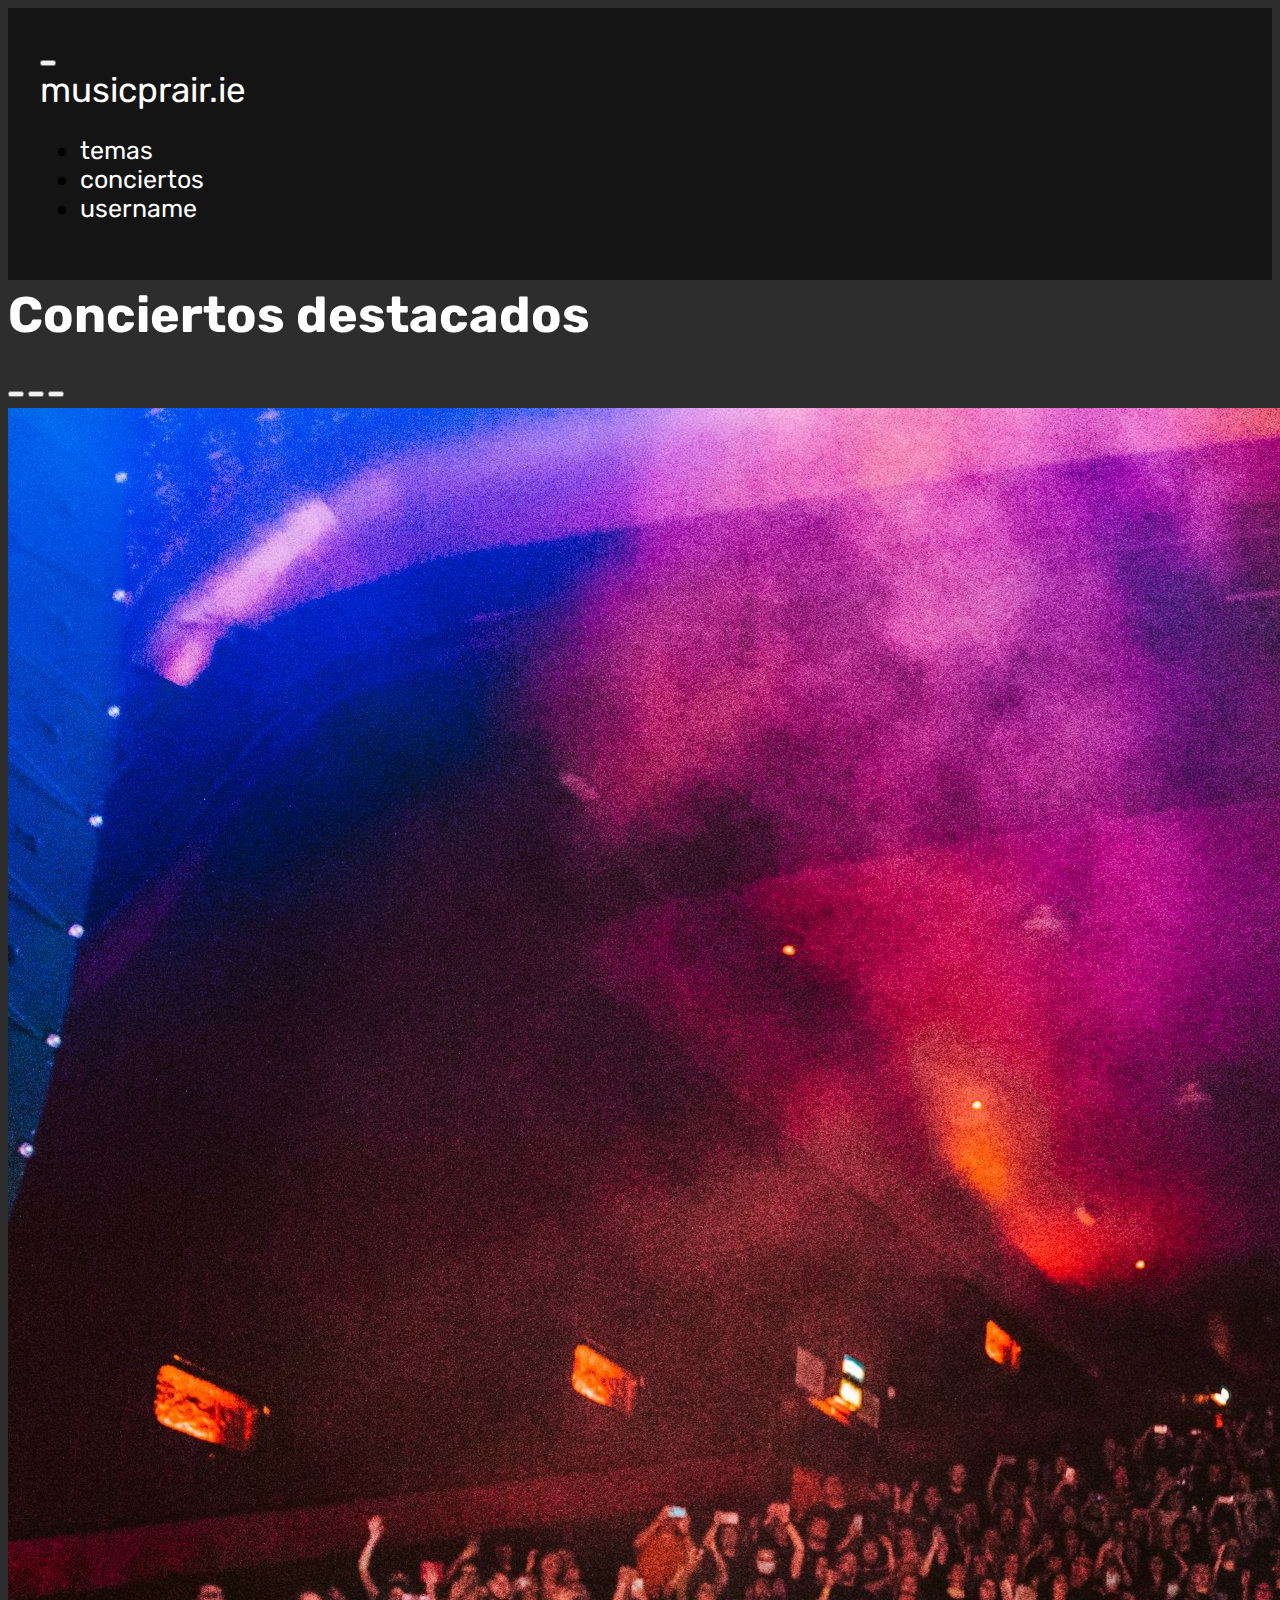
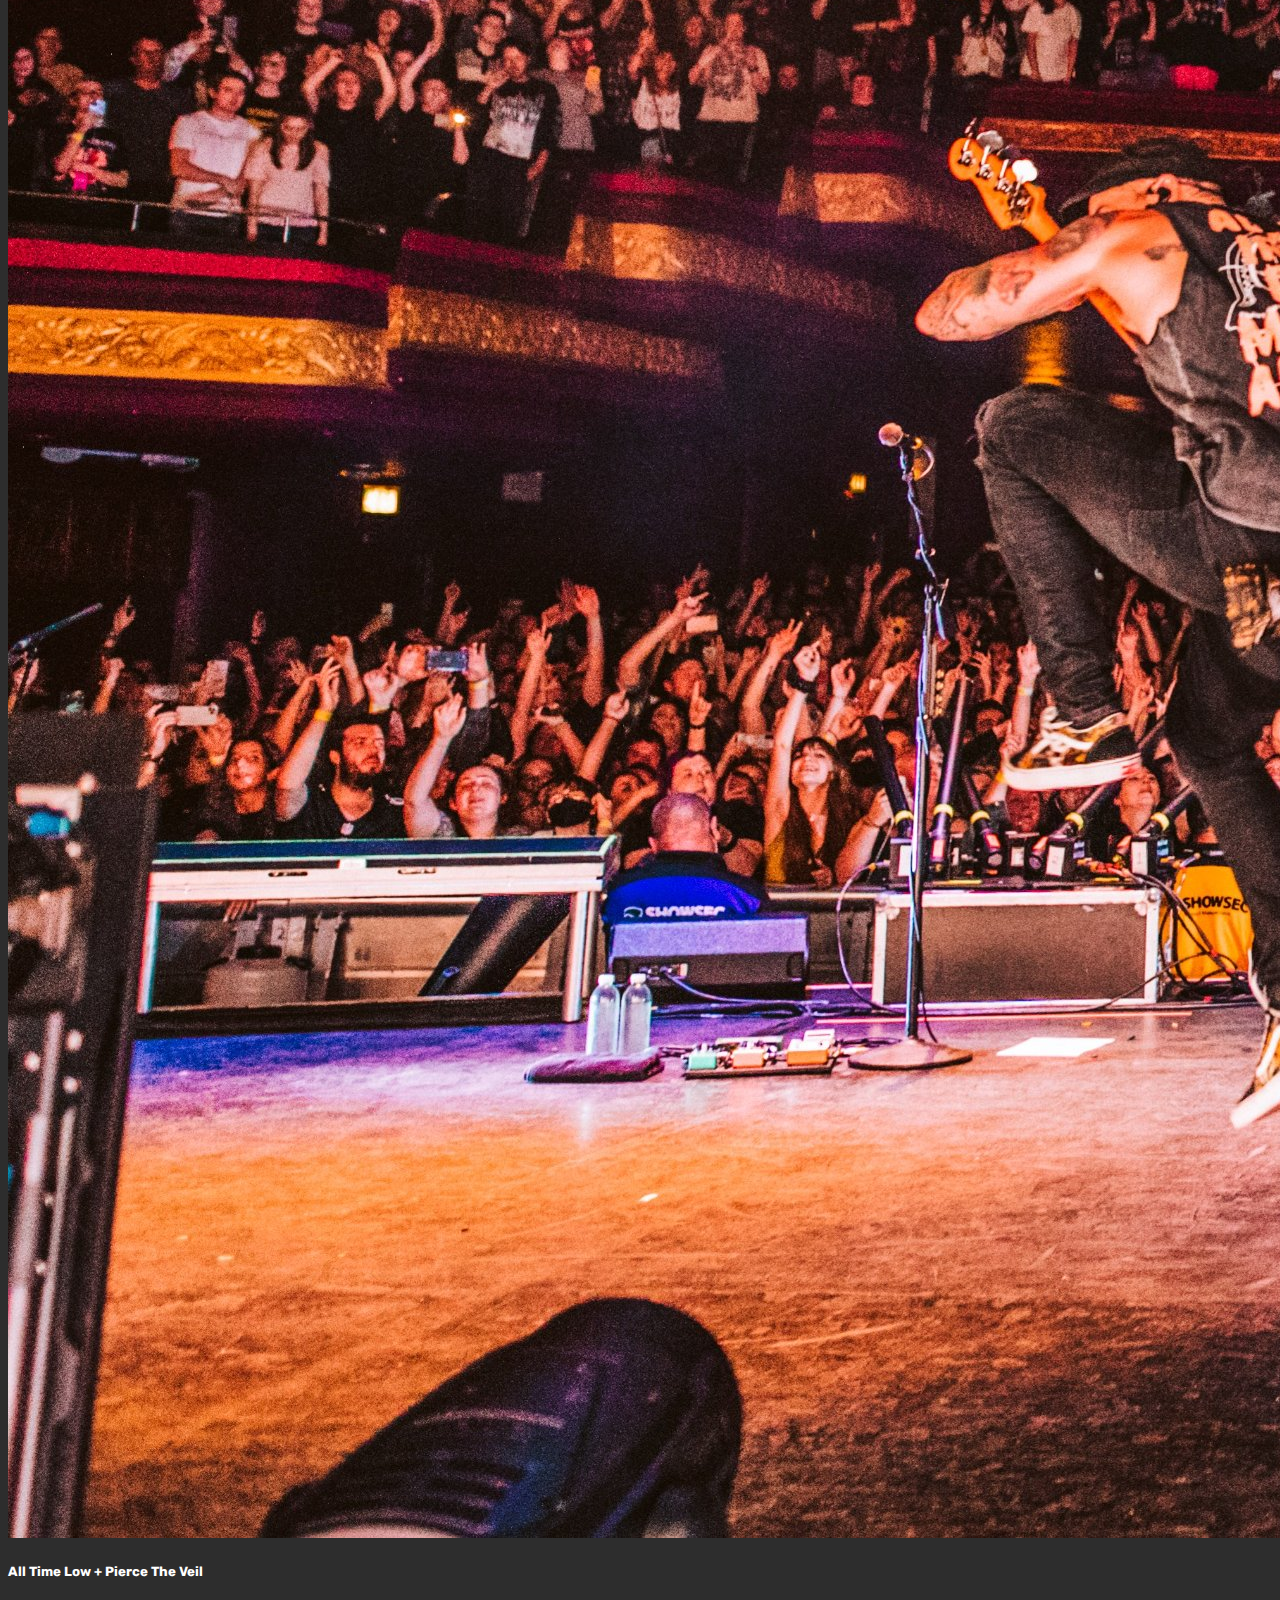
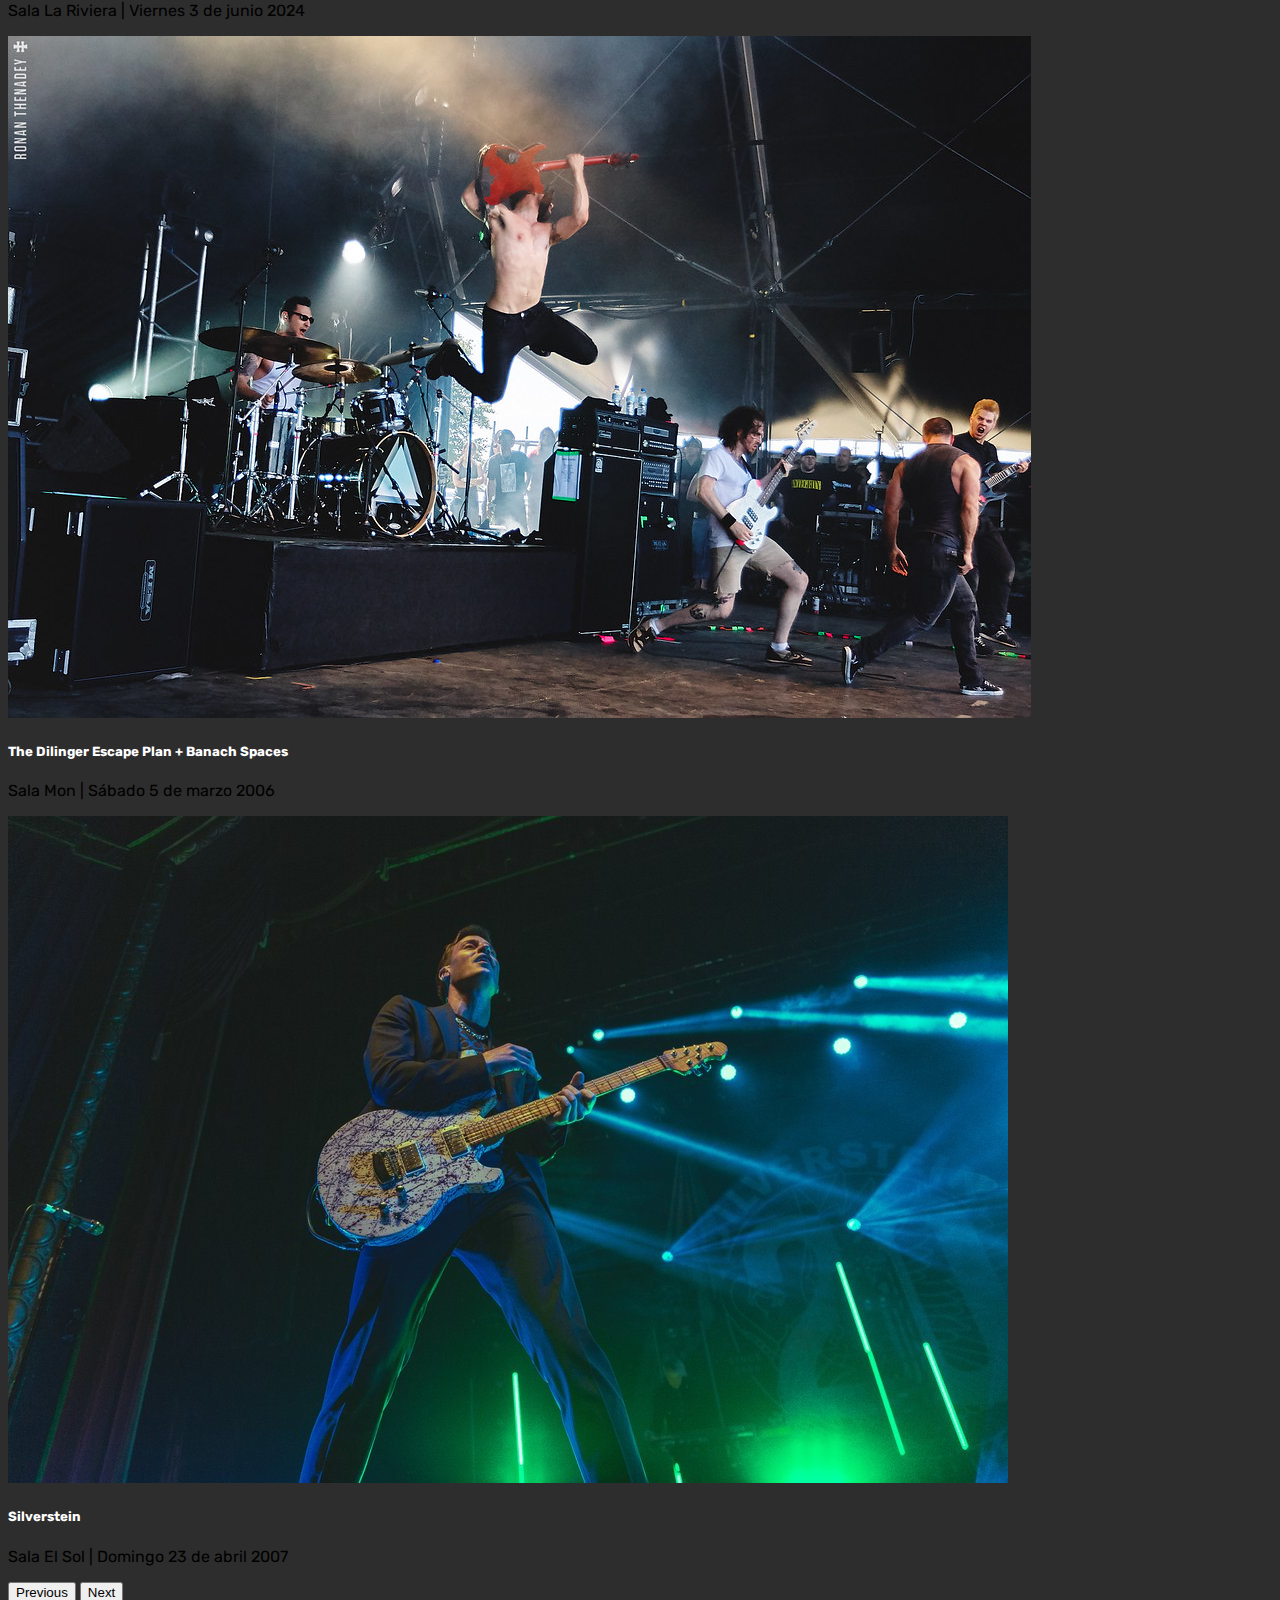
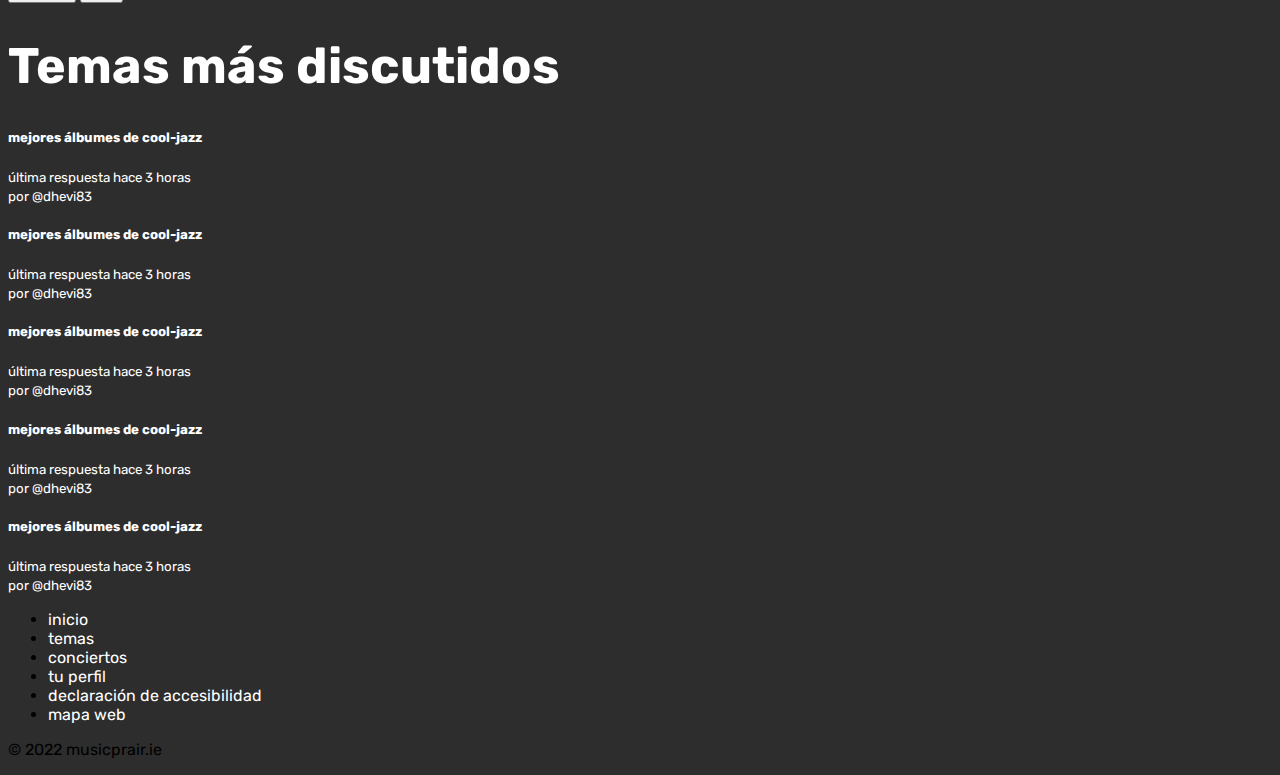
<file: index.html>
<!DOCTYPE html>
<html lang="en">
  <head>
    <meta charset="UTF-8" />
    <meta name="viewport" content="width=device-width, initial-scale=1.0" />
    <link rel="shortcut icon" href="favicon.ico" type="image/x-icon">
    <link rel="stylesheet" href="style.css" />
    <link
      href="https://cdn.jsdelivr.net/npm/bootstrap@5.3.2/dist/css/bootstrap.min.css"
      rel="stylesheet"
      integrity="sha384-T3c6CoIi6uLrA9TneNEoa7RxnatzjcDSCmG1MXxSR1GAsXEV/Dwwykc2MPK8M2HN"
      crossorigin="anonymous"
    />
    <title>bienvenido a musicprair.ie</title>
  </head>

  <body>
    <nav class="navbar navbar-expand-md navbar-dark">
      <div class="container-fluid">
        <button
          class="navbar-toggler"
          type="button"
          data-bs-toggle="collapse"
          data-bs-target="#navbarTogglerDemo01"
          aria-controls="navbarTogglerDemo01"
          aria-expanded="false"
          aria-label="Toggle navigation"
        >
          <span class="navbar-toggler-icon"></span>
        </button>
        <div class="collapse navbar-collapse" id="navbarTogglerDemo01">
          <a class="navbar-brand" href="index.html"> musicprair.ie </a>
          <ul
            class="navbar-nav d-flex justify-content-center align-items-center"
          >
            <li class="nav-item">
              <a class="nav-link" href="todos_temas/index.html">temas</a>
            </li>
            <li class="nav-item">
              <a class="nav-link" href="todos_conciertos/index.html">conciertos</a>
            </li>
            <li class="nav-item">
              <a class="nav-link" href="./user/index.html">username</a>
            </li>
          </ul>
        </div>
      </div>
    </nav>

    <!-- <div class="justify-content-center mt-8 introduccion">
      <h3>
        Bienvenido a musicprair.ie, donde puedes conocer a gente para no tener
        que comprar solamente una entrada para tu concierto. También hay temas
        variados sobre todos los tipos de muúsica. Si no está el tuyo, créalo y
        unete a nuestra página
      </h3>
    </div> -->

    <h1 class="conciertos-header">Conciertos destacados</h1>

    <div id="carouselExampleCaptions" class="carousel slide">
      <div class="carousel-indicators">
        <button
          type="button"
          data-bs-target="#carouselExampleCaptions"
          data-bs-slide-to="0"
          class="active"
          aria-current="true"
          aria-label="Slide 1"
        ></button>
        <button
          type="button"
          data-bs-target="#carouselExampleCaptions"
          data-bs-slide-to="1"
          aria-label="Slide 2"
        ></button>
        <button
          type="button"
          data-bs-target="#carouselExampleCaptions"
          data-bs-slide-to="2"
          aria-label="Slide 3"
        ></button>
      </div>
      <div class="carousel-inner">
        <div class="carousel-item active">
          <div class="d-flex justify-content-center">
            <img
              src="./img/carousel1.jpg"
              class="d-block w-50"
              alt="All Time Low + Pierce The Veil en Sala La Riviera | Viernes 3 de junio 2024"
            />
          </div>
          <div class="carousel-caption d-none d-md-block">
            <a href="./concierto/index.html"><h5>All Time Low + Pierce The Veil</h5></a>
            <p>Sala La Riviera | Viernes 3 de junio 2024</p>
          </div>
        </div>
        <div class="carousel-item">
          <div class="d-flex justify-content-center">
            <img
              src="./img/carousel2.jpg"
              class="d-block w-50"
              alt="The Dilinger Escape Plan + Banach Spaces en Sala Mon | Sábado 5 de marzo 2006"
            />
          </div>
          <div class="carousel-caption d-none d-md-block">
            <a href="./concierto/index.html"><h5>The Dilinger Escape Plan + Banach Spaces</h5></a>
            <p>Sala Mon | Sábado 5 de marzo 2006</p>
          </div>
        </div>
        <div class="carousel-item">
          <div class="d-flex justify-content-center">
            <img
              src="./img/carousel3.jpg"
              class="d-block w-50"
              alt="Silverstein en Sala El Sol | Domingo 23 de abril 2007"
            />
          </div>
          <div class="carousel-caption d-none d-md-block">
            <a href="./concierto/index.html"><h5>Silverstein</h5></a>
            <p>Sala El Sol | Domingo 23 de abril 2007</p>
          </div>
        </div>
      </div>
      <button
        class="carousel-control-prev"
        type="button"
        data-bs-target="#carouselExampleCaptions"
        data-bs-slide="prev"
      >
        <span class="carousel-control-prev-icon" aria-hidden="true"></span>
        <span class="visually-hidden">Previous</span>
      </button>
      <button
        class="carousel-control-next"
        type="button"
        data-bs-target="#carouselExampleCaptions"
        data-bs-slide="next"
      >
        <span class="carousel-control-next-icon" aria-hidden="true"></span>
        <span class="visually-hidden">Next</span>
      </button>
    </div>

    <div class="temas">
      <h1 class="temas-header mb-5 mt-5">Temas más discutidos</h1>

      <div class="list-group">
        <a
          href="/tema/index.html"
          class="list-group-item list-group-item-action mb-5 text-bg-dark border-dark w-50 rounded"
          aria-current="true"
        >
          <div class="d-flex w-100 justify-content-between">
            <h5 class="mb-1">mejores álbumes de cool-jazz</h5>
            <small>última respuesta hace 3 horas</small>
          </div>
          <small>por @dhevi83</small>
        </a>
        <a
          href="/tema/index.html"
          class="list-group-item list-group-item-action mb-5 text-bg-dark border-dark w-50 rounded"
          aria-current="true"
        >
          <div class="d-flex w-100 justify-content-between">
            <h5 class="mb-1">mejores álbumes de cool-jazz</h5>
            <small>última respuesta hace 3 horas</small>
          </div>
          <small>por @dhevi83</small>
        </a>
        <a
          href="/tema/index.html"
          class="list-group-item list-group-item-action mb-5 text-bg-dark border-dark w-50 rounded"
          aria-current="true"
        >
          <div class="d-flex w-100 justify-content-between">
            <h5 class="mb-1">mejores álbumes de cool-jazz</h5>
            <small>última respuesta hace 3 horas</small>
          </div>
          <small>por @dhevi83</small>
        </a>
        <a
          href="/tema/index.html"
          class="list-group-item list-group-item-action mb-5 text-bg-dark border-dark w-50 rounded"
          aria-current="true"
        >
          <div class="d-flex w-100 justify-content-between">
            <h5 class="mb-1">mejores álbumes de cool-jazz</h5>
            <small>última respuesta hace 3 horas</small>
          </div>
          <small>por @dhevi83</small>
        </a>
        <a
          href="/tema/index.html"
          class="list-group-item list-group-item-action mb-5 text-bg-dark border-dark w-50 rounded"
          aria-current="true"
        >
          <div class="d-flex w-100 justify-content-between">
            <h5 class="mb-1">mejores álbumes de cool-jazz</h5>
            <small>última respuesta hace 3 horas</small>
          </div>
          <small>por @dhevi83</small>
        </a>
      </div>
    </div>

    <footer class="py-4 my-5 footer text">
      <ul class="nav justify-content-center border-bottom pb-3 mb-3">
        <li class="nav-item">
          <a href="#" class="nav-link px-2 text-light">inicio</a>
        </li>
        <li class="nav-item">
          <a href="./todos_temas/index.html" class="nav-link px-2 text-light">temas</a>
        </li>
        <li class="nav-item">
          <a href="./todos_conciertos/index.html" class="nav-link px-2 text-light">conciertos</a>
        </li>
        <li class="nav-item">
          <a href="./user/index.html" class="nav-link px-2 text-light">tu perfil</a>
        </li>
        <li class="nav-item">
          <a href="./accesibilidad/index.html" class="nav-link px-2 text-light">declaración de accesibilidad</a>
        </li>
        <li class="nav-item">
          <a href="./mapa_web/index.html" class="nav-link px-2 text-light">mapa web</a>
        </li>
      </ul>
      <p class="text-center text-light">© 2022 musicprair.ie</p>
    </footer>
  </body>
  <script
    src="https://cdn.jsdelivr.net/npm/bootstrap@5.3.2/dist/js/bootstrap.bundle.min.js"
    integrity="sha384-C6RzsynM9kWDrMNeT87bh95OGNyZPhcTNXj1NW7RuBCsyN/o0jlpcV8Qyq46cDfL"
    crossorigin="anonymous"
  ></script>
</html>
</file>
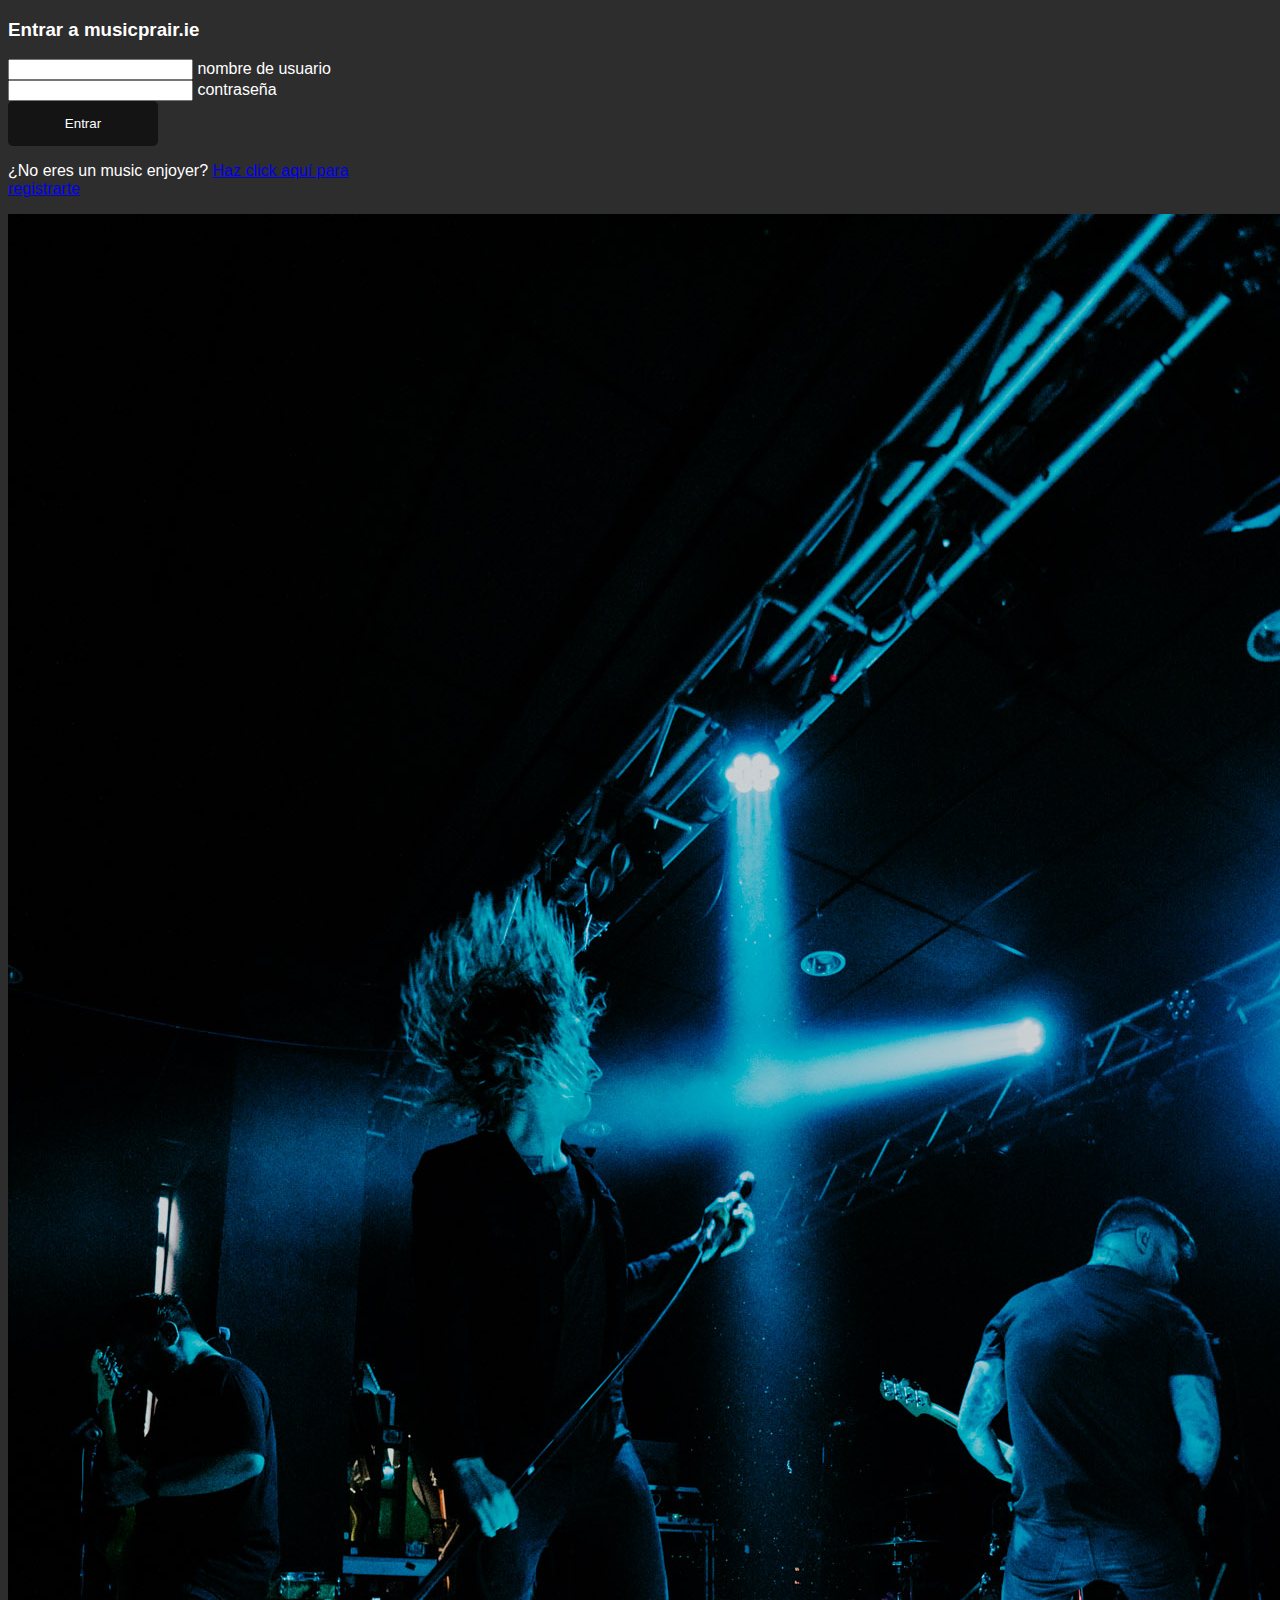
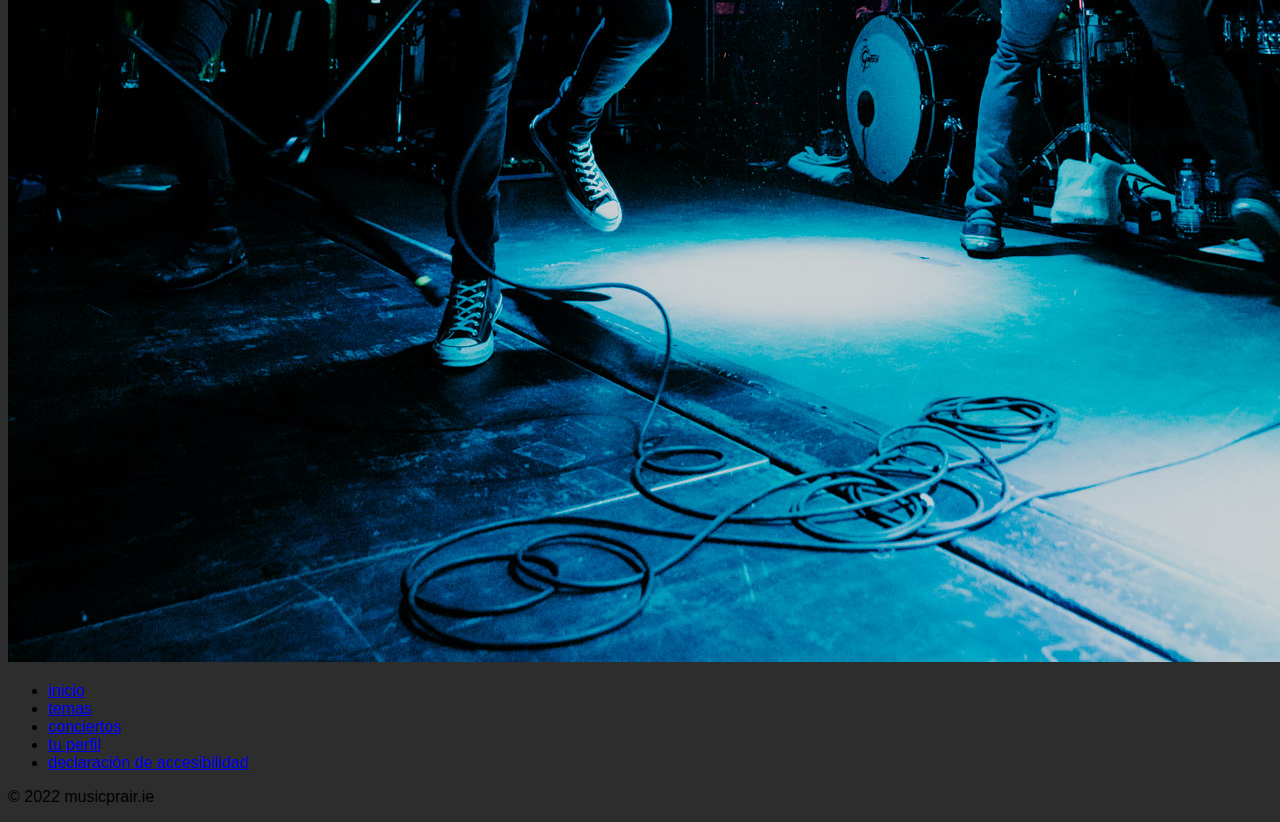
<file: login/index.html>
<!DOCTYPE html>
<html lang="en">
  <head>
    <meta charset="UTF-8" />
    <meta http-equiv="X-UA-Compatible" content="IE=edge" />
    <meta name="viewport" content="width=device-width, initial-scale=1.0" />
    <link rel="shortcut icon" href="favicon.ico" type="image/x-icon">
    <link rel="stylesheet" href="style.css" />
    <link
      href="https://cdn.jsdelivr.net/npm/bootstrap@5.3.2/dist/css/bootstrap.min.css"
      rel="stylesheet"
      integrity="sha384-T3c6CoIi6uLrA9TneNEoa7RxnatzjcDSCmG1MXxSR1GAsXEV/Dwwykc2MPK8M2HN"
      crossorigin="anonymous"
    />
    <title>login to join musicprair.ie</title>
  </head>
  <body>
    <!-- FORMULARIO DE LOGIN A PARTIR DE AQUI -->

    <section class="vh-100">
      <div class="container-fluid">
        <div class="row">
          <div class="col-sm-6 text-black">
            <div class="d-flex align-items-center h-custom-2 px-5 ms-xl-4 mt-5 pt-5 pt-xl-0 mt-xl-n5">
    
              <form style="width: 23rem;" action="../index.html">
    
                <h3 class="title-login">Entrar a musicprair.ie</h3>
    
                <div class="form-outline mb-4">
                  <input type="text" id="username" class="form-control form-control-lg" required />
                  <label class="labelFormUser" for="form2Example18">nombre de usuario</label>
                </div>
    
                <div class="form-outline mb-4">
                  <input type="password" id="form2Example28" class="form-control form-control-lg" required/>
                  <label class="labelFormPass" for="form2Example28">contraseña</label>
                </div>
    
                <div class="pt-1 mb-4">
                  <input class="login-button" type="submit" value="Entrar"></button>
                </div>

                <p style="color: white">¿No eres un music enjoyer? <a href="../registro/index.html" class="link-info">Haz click aquí para registrarte</a></p>
    
              </form>
    
            </div>
    
          </div>
          <div class="col-sm-6 px-0 d-none d-sm-block">
            <img src="img/img_login.jpg"
              alt="Login image" class="w-100 vh-100 " style="object-fit: cover; object-position: left;">
          </div>
        </div>
      </div>
    </section>
    <footer class="py-4 my-5 footer text">
      <ul class="nav justify-content-center border-bottom pb-3 mb-3">
        <li class="nav-item">
          <a href="#" class="nav-link px-2 text-light">inicio</a>
        </li>
        <li class="nav-item">
          <a href="./tema/index.html" class="nav-link px-2 text-light">temas</a>
        </li>
        <li class="nav-item">
          <a href="./concierto/" class="nav-link px-2 text-light">conciertos</a>
        </li>
        <li class="nav-item">
          <a href="./user/index.html" class="nav-link px-2 text-light">tu perfil</a>
        </li>
        <li class="nav-item">
          <a href="./accesibilidad.txt" class="nav-link px-2 text-light">declaración de accesibilidad</a>
        </li>
      </ul>
      <p class="text-center text-light">© 2022 musicprair.ie</p>
    </footer>
  </body>
  <script
    src="https://cdn.jsdelivr.net/npm/bootstrap@5.3.2/dist/js/bootstrap.bundle.min.js"
    integrity="sha384-C6RzsynM9kWDrMNeT87bh95OGNyZPhcTNXj1NW7RuBCsyN/o0jlpcV8Qyq46cDfL"
    crossorigin="anonymous"
  ></script>
</html>
</file>
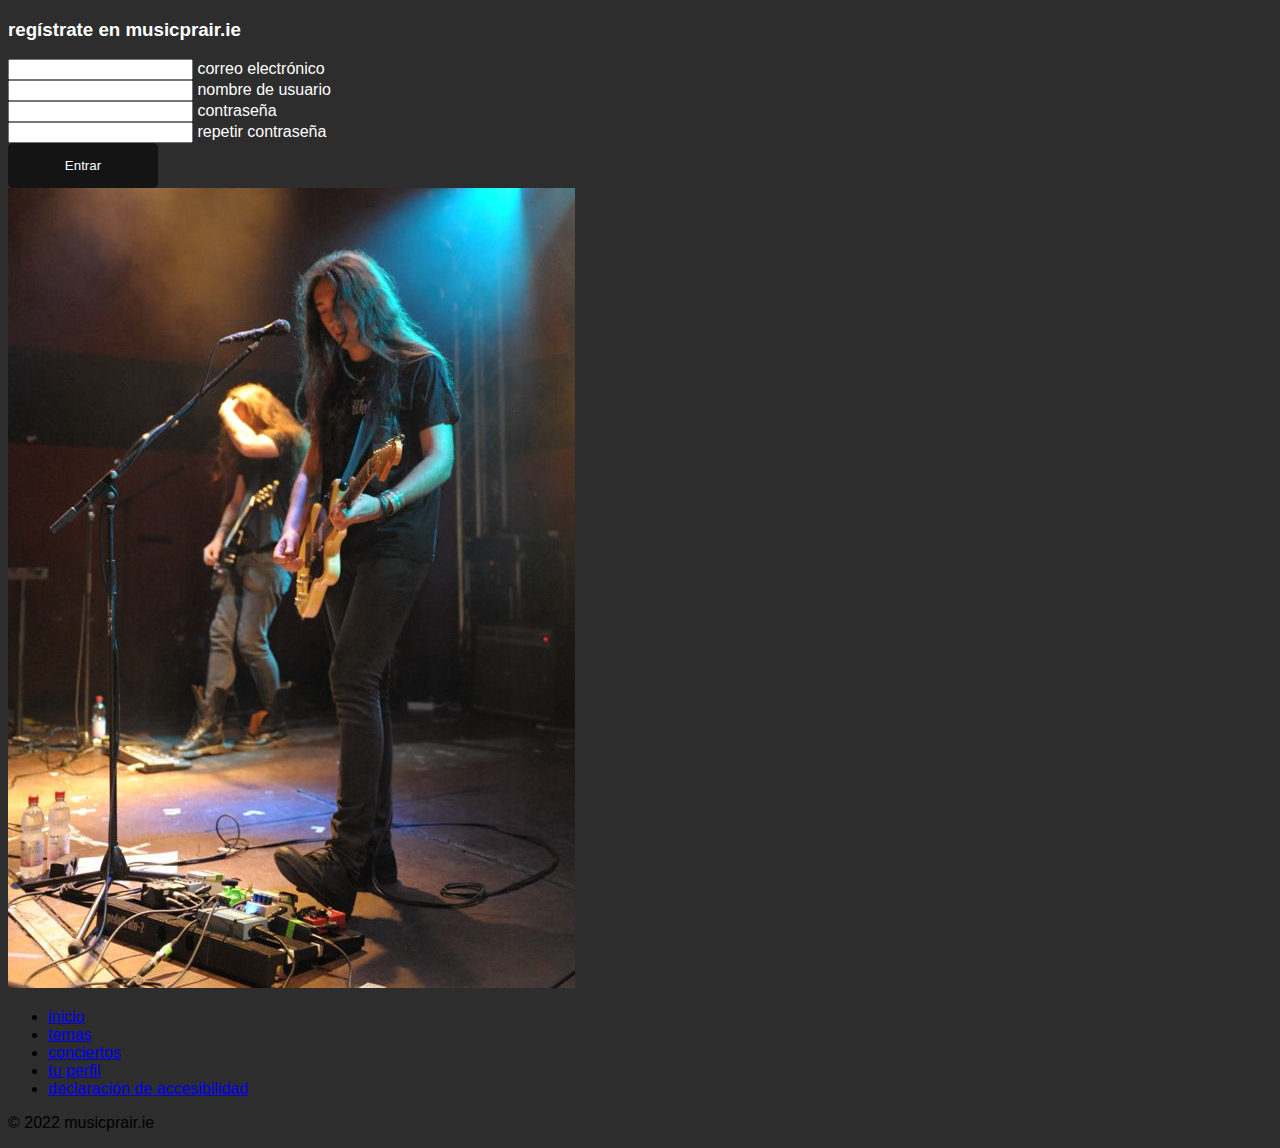
<file: registro/index.html>
<!DOCTYPE html>
<html lang="en">
  <head>
    <meta charset="UTF-8" />
    <meta http-equiv="X-UA-Compatible" content="IE=edge" />
    <meta name="viewport" content="width=device-width, initial-scale=1.0" />
    <link rel="shortcut icon" href="favicon.ico" type="image/x-icon">
    <link rel="stylesheet" href="style.css" />
    <link
      href="https://cdn.jsdelivr.net/npm/bootstrap@5.3.2/dist/css/bootstrap.min.css"
      rel="stylesheet"
      integrity="sha384-T3c6CoIi6uLrA9TneNEoa7RxnatzjcDSCmG1MXxSR1GAsXEV/Dwwykc2MPK8M2HN"
      crossorigin="anonymous"
    />
    <title>register to join musicprair.ie</title>
  </head>
  <body>
    <!-- FORMULARIO DE LOGIN A PARTIR DE AQUI -->

    <section class="vh-100">
      <div class="container-fluid">
        <div class="row">
          <div class="col-sm-6 text-black">
            <div class="d-flex align-items-center h-custom-2 px-5 ms-xl-4 mt-5 pt-5 pt-xl-0 mt-xl-n5">
    
              <form style="width: 23rem;" action="../index.html">
    
                <h3 class="title-login">regístrate en musicprair.ie</h3>
    
                <div class="form-outline mb-4">
                  <input type="email" id="username" class="form-control form-control-lg" required />
                  <label class="labelFormUser" for="form2Example18">correo electrónico</label>
                </div>

                <div class="form-outline mb-4">
                  <input type="text" id="username" class="form-control form-control-lg" required />
                  <label class="labelFormUser" for="form2Example18">nombre de usuario</label>
                </div>
    
                <div class="form-outline mb-4">
                  <input type="password" id="form2Example28" class="form-control form-control-lg" required/>
                  <label class="labelFormPass" for="form2Example28">contraseña</label>
                </div>

                <div class="form-outline mb-4">
                    <input type="password" id="form2Example28" class="form-control form-control-lg" required/>
                    <label class="labelFormPass" for="form2Example28"> repetir contraseña</label>
                  </div>
    
                <div class="pt-1 mb-4">
                  <input class="login-button" type="submit" value="Entrar"></button>
                </div>

    
              </form>
    
            </div>
    
          </div>
          <div class="col-sm-6 px-0 d-none d-sm-block">
            <img src="./img/Alcest10.jpg"
              alt="Login image" class="w-100 vh-100" style="object-fit: cover; object-position: left;">
          </div>
        </div>
      </div>
    </section>
    <footer class="py-4 my-5 footer text">
      <ul class="nav justify-content-center border-bottom pb-3 mb-3">
        <li class="nav-item">
          <a href="#" class="nav-link px-2 text-light">inicio</a>
        </li>
        <li class="nav-item">
          <a href="./tema/index.html" class="nav-link px-2 text-light">temas</a>
        </li>
        <li class="nav-item">
          <a href="./concierto/" class="nav-link px-2 text-light">conciertos</a>
        </li>
        <li class="nav-item">
          <a href="./user/index.html" class="nav-link px-2 text-light">tu perfil</a>
        </li>
        <li class="nav-item">
          <a href="./accesibilidad.txt" class="nav-link px-2 text-light">declaración de accesibilidad</a>
        </li>
      </ul>
      <p class="text-center text-light">© 2022 musicprair.ie</p>
    </footer>
  </body>
  <script
    src="https://cdn.jsdelivr.net/npm/bootstrap@5.3.2/dist/js/bootstrap.bundle.min.js"
    integrity="sha384-C6RzsynM9kWDrMNeT87bh95OGNyZPhcTNXj1NW7RuBCsyN/o0jlpcV8Qyq46cDfL"
    crossorigin="anonymous"
  ></script>
</html>
</file>
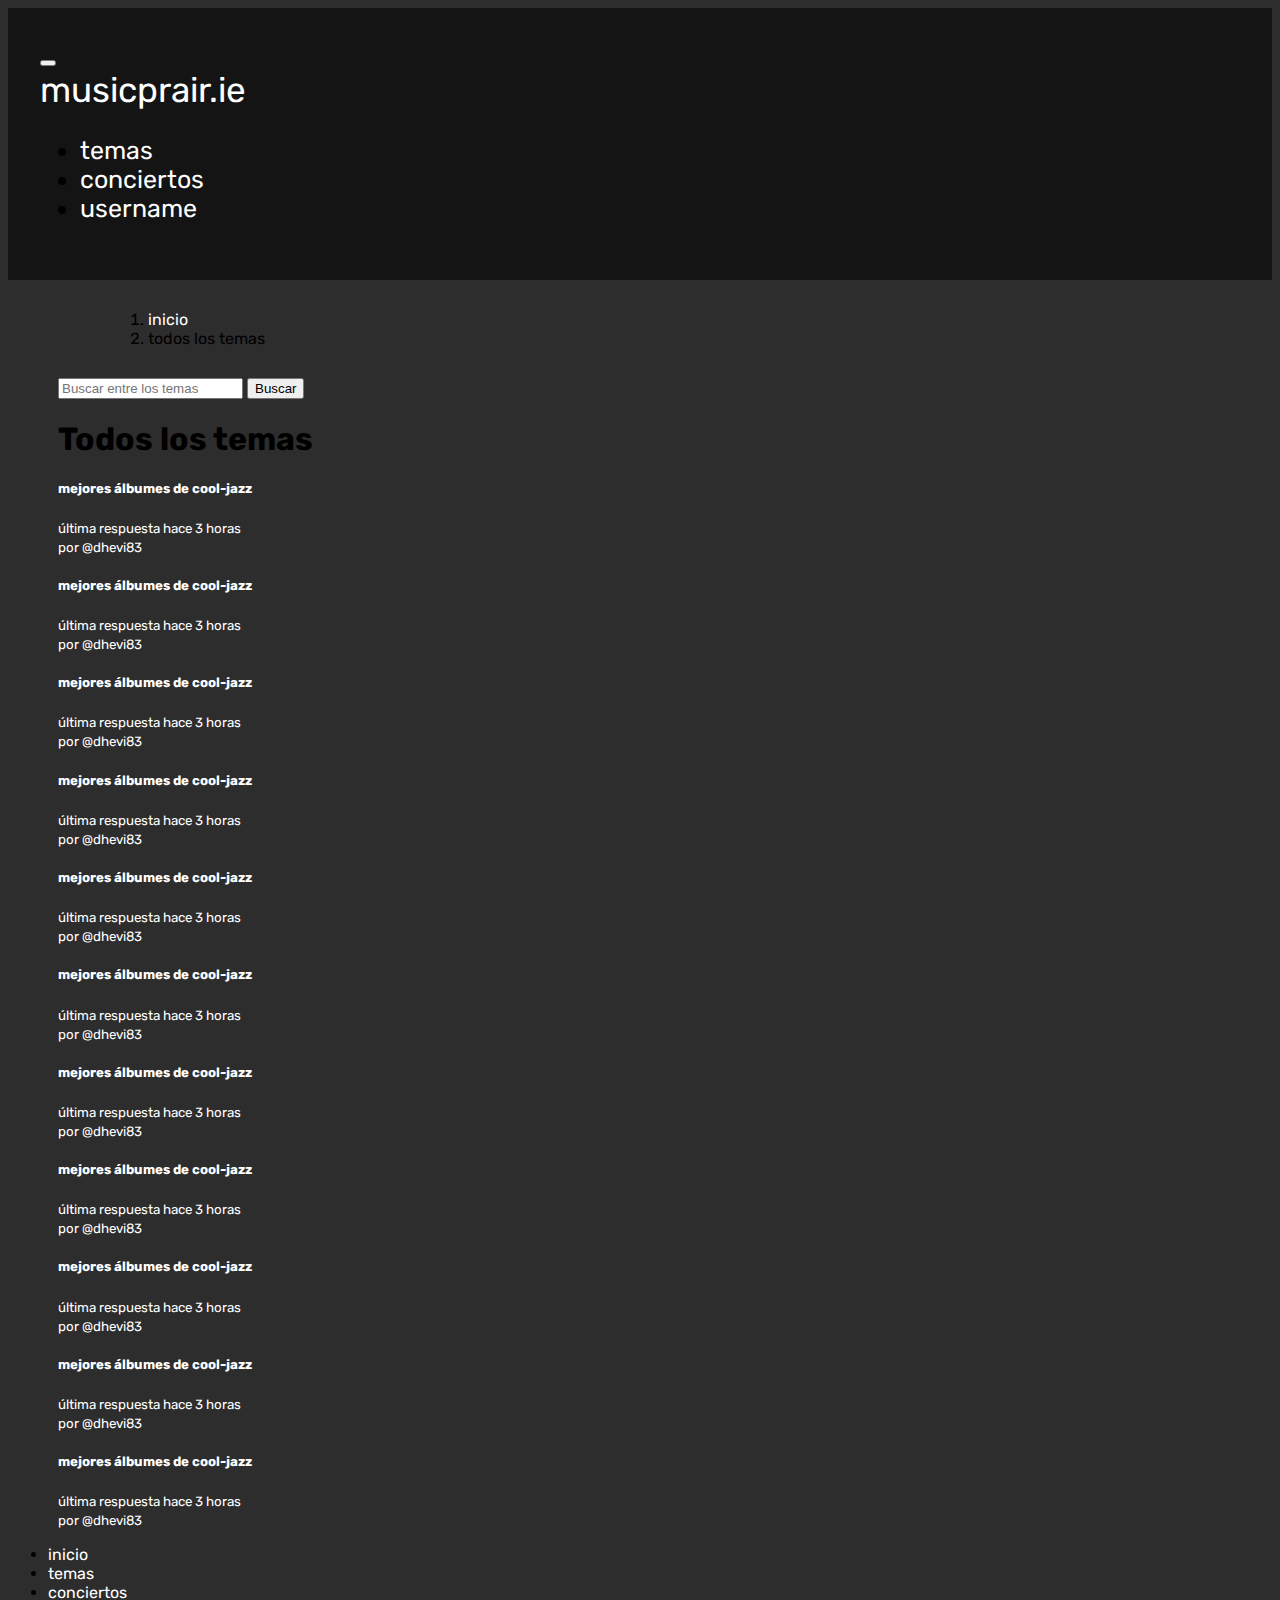
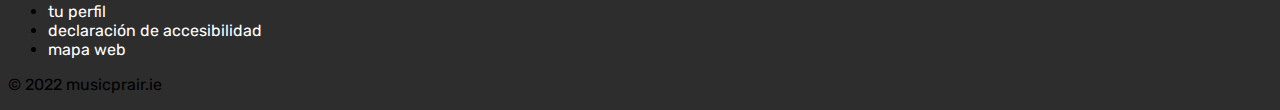
<file: todos_temas/index.html>
<!DOCTYPE html>
<html lang="en">
  <head>
    <meta charset="UTF-8" />
    <meta name="viewport" content="width=device-width, initial-scale=1.0" />
    <link rel="shortcut icon" href="favicon.ico" type="image/x-icon">
    <link rel="stylesheet" href="style.css" />
    <link rel="stylesheet" href="../main.css">
    <link
      href="https://cdn.jsdelivr.net/npm/bootstrap@5.3.2/dist/css/bootstrap.min.css"
      rel="stylesheet"
      integrity="sha384-T3c6CoIi6uLrA9TneNEoa7RxnatzjcDSCmG1MXxSR1GAsXEV/Dwwykc2MPK8M2HN"
      crossorigin="anonymous"
    />
    <title>todos los temas</title>
  </head>

  <body>
    <nav class="navbar navbar-expand-md navbar-dark">
      <div class="container-fluid">
        <button
          class="navbar-toggler"
          type="button"
          data-bs-toggle="collapse"
          data-bs-target="#navbarTogglerDemo01"
          aria-controls="navbarTogglerDemo01"
          aria-expanded="false"
          aria-label="Toggle navigation"
        >
          <span class="navbar-toggler-icon"></span>
        </button>
        <div class="collapse navbar-collapse" id="navbarTogglerDemo01">
          <a class="navbar-brand" href="../index.html"> musicprair.ie </a>
          <ul
            class="navbar-nav d-flex justify-content-center align-items-center"
          >
            <li class="nav-item">
              <a class="nav-link active" aria-current="page" href="#">temas</a>
            </li>
            <li class="nav-item">
              <a class="nav-link" href="../todos_conciertos/index.html">conciertos</a>
            </li>
            <li class="nav-item">
              <a class="nav-link" href="../user/index.html">username</a>
            </li>
          </ul>
        </div>
      </div>
    </nav>

    <nav aria-label="breadcrumb camino-migas" style="margin-left: 100px; margin-top: 30px;">
        <ol class="breadcrumb text-light">
          <li class="breadcrumb-item"><a href="../index.html">inicio</a></li>
          <li class="breadcrumb-item disabled" aria-current="page">todos los temas</a></li>
        </ol>
      </nav>
    
      <form class="d-flex formulario" role="search">
        <input class="form-control me-2 w-25 buscador" type="search" placeholder="Buscar entre los temas" aria-label="Search">
        <button class="btn btn-outline-success" type="submit">Buscar</button>
      </form>

      <div class="temas">
        <h1 class="temas-header mb-5 mt-5 ml-5 text-light">Todos los temas</h1>
  
        <div class="list-group">
          <a
            href="../tema/index.html"
            class="list-group-item list-group-item-action mb-5 border-dark rounded"
            aria-current="true"
          >
            <div class="d-flex w-100 justify-content-between">
              <h5 class="mb-1">mejores álbumes de cool-jazz</h5>
              <small>última respuesta hace 3 horas</small>
            </div>
            <small>por @dhevi83</small>
          </a>
          <a
            href="../tema/index.html"
            class="list-group-item list-group-item-action mb-5 border-dark rounded"
            aria-current="true"
          >
            <div class="d-flex w-100 justify-content-between">
              <h5 class="mb-1">mejores álbumes de cool-jazz</h5>
              <small>última respuesta hace 3 horas</small>
            </div>
            <small>por @dhevi83</small>
          </a>
          <a
            href="../tema/index.html"
            class="list-group-item list-group-item-action mb-5 border-dark rounded"
            aria-current="true"
          >
            <div class="d-flex w-100 justify-content-between">
              <h5 class="mb-1">mejores álbumes de cool-jazz</h5>
              <small>última respuesta hace 3 horas</small>
            </div>
            <small>por @dhevi83</small>
          </a>
          <a
            href="../tema/index.html"
            class="list-group-item list-group-item-action mb-5 border-dark rounded"
            aria-current="true"
          >
            <div class="d-flex w-100 justify-content-between">
              <h5 class="mb-1">mejores álbumes de cool-jazz</h5>
              <small>última respuesta hace 3 horas</small>
            </div>
            <small>por @dhevi83</small>
          </a>
          <a
            href="../tema/index.html"
            class="list-group-item list-group-item-action mb-5 border-dark rounded"
            aria-current="true"
          >
            <div class="d-flex w-100 justify-content-between">
              <h5 class="mb-1">mejores álbumes de cool-jazz</h5>
              <small>última respuesta hace 3 horas</small>
            </div>
            <small>por @dhevi83</small>
          </a>
          <a
            href="../tema/index.html"
            class="list-group-item list-group-item-action mb-5 border-dark rounded"
            aria-current="true"
          >
            <div class="d-flex w-100 justify-content-between">
              <h5 class="mb-1">mejores álbumes de cool-jazz</h5>
              <small>última respuesta hace 3 horas</small>
            </div>
            <small>por @dhevi83</small>
          </a>
          <a
            href="../tema/index.html"
            class="list-group-item list-group-item-action mb-5 border-dark rounded"
            aria-current="true"
          >
            <div class="d-flex w-100 justify-content-between">
              <h5 class="mb-1">mejores álbumes de cool-jazz</h5>
              <small>última respuesta hace 3 horas</small>
            </div>
            <small>por @dhevi83</small>
          </a>
          <a
            href="../tema/index.html"
            class="list-group-item list-group-item-action mb-5 border-dark rounded"
            aria-current="true"
          >
            <div class="d-flex w-100 justify-content-between">
              <h5 class="mb-1">mejores álbumes de cool-jazz</h5>
              <small>última respuesta hace 3 horas</small>
            </div>
            <small>por @dhevi83</small>
          </a>
          <a
            href="../tema/index.html"
            class="list-group-item list-group-item-action mb-5 border-dark rounded"
            aria-current="true"
          >
            <div class="d-flex w-100 justify-content-between">
              <h5 class="mb-1">mejores álbumes de cool-jazz</h5>
              <small>última respuesta hace 3 horas</small>
            </div>
            <small>por @dhevi83</small>
          </a>
          <a
            href="../tema/index.html"
            class="list-group-item list-group-item-action mb-5 border-dark rounded"
            aria-current="true"
          >
            <div class="d-flex w-100 justify-content-between">
              <h5 class="mb-1">mejores álbumes de cool-jazz</h5>
              <small>última respuesta hace 3 horas</small>
            </div>
            <small>por @dhevi83</small>
          </a>
          <a
            href="../tema/index.html"
            class="list-group-item list-group-item-action mb-5 border-dark rounded"
            aria-current="true"
          >
            <div class="d-flex w-100 justify-content-between">
              <h5 class="mb-1">mejores álbumes de cool-jazz</h5>
              <small>última respuesta hace 3 horas</small>
            </div>
            <small>por @dhevi83</small>
          </a>
        </div>
      </div>
      
    <footer class="py-4 my-5 footer text">
      <ul class="nav justify-content-center border-bottom pb-3 mb-3">
        <li class="nav-item">
          <a href="#" class="nav-link px-2 text-light">inicio</a>
        </li>
        <li class="nav-item">
          <a href="#" class="nav-link px-2 text-light">temas</a>
        </li>
        <li class="nav-item">
          <a href="../todos_conciertos/index.html" class="nav-link px-2 text-light">conciertos</a>
        </li>
        <li class="nav-item">
          <a href="../user/index.html" class="nav-link px-2 text-light">tu perfil</a>
        </li>
        <li class="nav-item">
          <a href="../accesibilidad/index.html" class="nav-link px-2 text-light">declaración de accesibilidad</a>
        </li>
        <li class="nav-item">
          <a href="../mapa_web/index.html" class="nav-link px-2 text-light">mapa web</a>
        </li>
      </ul>
      <p class="text-center text-light">© 2022 musicprair.ie</p>
    </footer>
  </body>
  <script
  src="https://cdn.jsdelivr.net/npm/bootstrap@5.3.2/dist/js/bootstrap.bundle.min.js"
  integrity="sha384-C6RzsynM9kWDrMNeT87bh95OGNyZPhcTNXj1NW7RuBCsyN/o0jlpcV8Qyq46cDfL"
  crossorigin="anonymous"
></script>
</html>
</file>
<file: style.css>
/* IMPORTS */
@import url('https://fonts.googleapis.com/css2?family=Rubik&display=swap');


:root {
    --bgcolorBody: #2d2d2d;
    --bgcolorNav: #141414;
    --font: "Rubik", sans-serif;
}

.navbar {
  padding: 2rem;
  background-color: var(--bgcolorNav);
  font-size: 25px;
}

body {
  font-family: var(--font) !important;
  background-color: var(--bgcolorBody) !important;
}

.navbar-collapse {
  align-items: center;
  justify-content: space-between;
}

.navbar-brand{
  font-size: 35px !important;
}

/* Responsive */

@media screen and (max-width: 767px) {
  .navbar-brand {
    display: none;
  }
}

.carousel-inner {
  margin-top: 10px;
}

/* Responsive end */

.conciertos-header, .temas-header {
  color: white;
  font-size: 50px; /* TEMPORAL */
}

.conciertos-header {
  margin-top: 5px;
}

.introduccion {
  font-size: 10px;
  animation: color-change 1s infinite;
}

@keyframes color-change {
  0% { color: white; }
  50% { color: grey; }
  75% { color: black;}
  100% { color: grey; }
}

a:visited, a:hover, a:link {
  color: white;
  text-decoration: none; /* no underline */
}
</file>
<file: login/style.css>
:root {
  --bgcolorBody: #2d2d2d;
  --bgcolorNav: #141414;
  --font: "Rubik", sans-serif;
}

.navbar {
  padding: 2rem;
  background-color: var(--bgcolorNav);
}

body {
  font-family: var(--font) !important;
  background-color: var(--bgcolorBody) !important;
}

.navbar-collapse {
  align-items: center;
  justify-content: space-between;
}

/* Responsive */

@media screen and (max-width: 767px) {
  .navbar-brand {
    display: none;
  }
}

.bg-image-vertical {
  position: relative;
  overflow: hidden;
  background-repeat: no-repeat;
  background-position: right center;
  background-size: auto 100%;
}

@media (min-width: 1025px) {
  .h-custom-2 {
    height: 100%;
  }
}

.title-login,
.labelFormUser,
.labelFormPass {
  color: white;
}

.login-button {
  background-color: #141414;
  color: white;
  width: 150px;
  height: 45px;
  border: none;
  border-radius: 5px;
}
</file>
<file: registro/style.css>
:root {
    --bgcolorBody: #2d2d2d;
    --bgcolorNav: #141414;
    --font: "Rubik", sans-serif;
  }
  
  .navbar {
    padding: 2rem;
    background-color: var(--bgcolorNav);
  }
  
  body {
    font-family: var(--font) !important;
    background-color: var(--bgcolorBody) !important;
  }
  
  .navbar-collapse {
    align-items: center;
    justify-content: space-between;
  }
  
  /* Responsive */
  
  @media screen and (max-width: 767px) {
    .navbar-brand {
      display: none;
    }
  }
  
  .bg-image-vertical {
    position: relative;
    overflow: hidden;
    background-repeat: no-repeat;
    background-position: right center;
    background-size: auto 100%;
  }
  
  @media (min-width: 1025px) {
    .h-custom-2 {
      height: 100%;
    }
  }
  
  .title-login,
  .labelFormUser,
  .labelFormPass {
    color: white;
  }
  
  .login-button {
    background-color: #141414;
    color: white;
    width: 150px;
    height: 45px;
    border: none;
    border-radius: 5px;
  }
</file>
<file: todos_temas/style.css>
.formulario {
    margin-top: 30px;
    margin-left: 50px;
}

@media (min-width:767px){
    .temas {
      margin-right: 50px;
      margin-left: 50px;
    }
}
</file>
<file: main.css>
/* IMPORTS */
@import url('https://fonts.googleapis.com/css2?family=Rubik&display=swap');


:root {
    --bgcolorBody: #2d2d2d;
    --bgcolorNav: #141414;
    --font: "Rubik", sans-serif;
}

.navbar {
  padding: 2rem;
  background-color: var(--bgcolorNav);
  font-size: 25px;
}

body {
  font-family: var(--font) !important;
  background-color: var(--bgcolorBody) !important;
}

.navbar-collapse {
  align-items: center;
  justify-content: space-between;
}

.navbar-brand{
  font-size: 35px !important;
}

/* Responsive */

@media screen and (max-width: 767px) {
  .navbar-brand {
    display: none;
  }
}

a {
  color: white;
  text-decoration: none; /* no underline */
}
</file>
